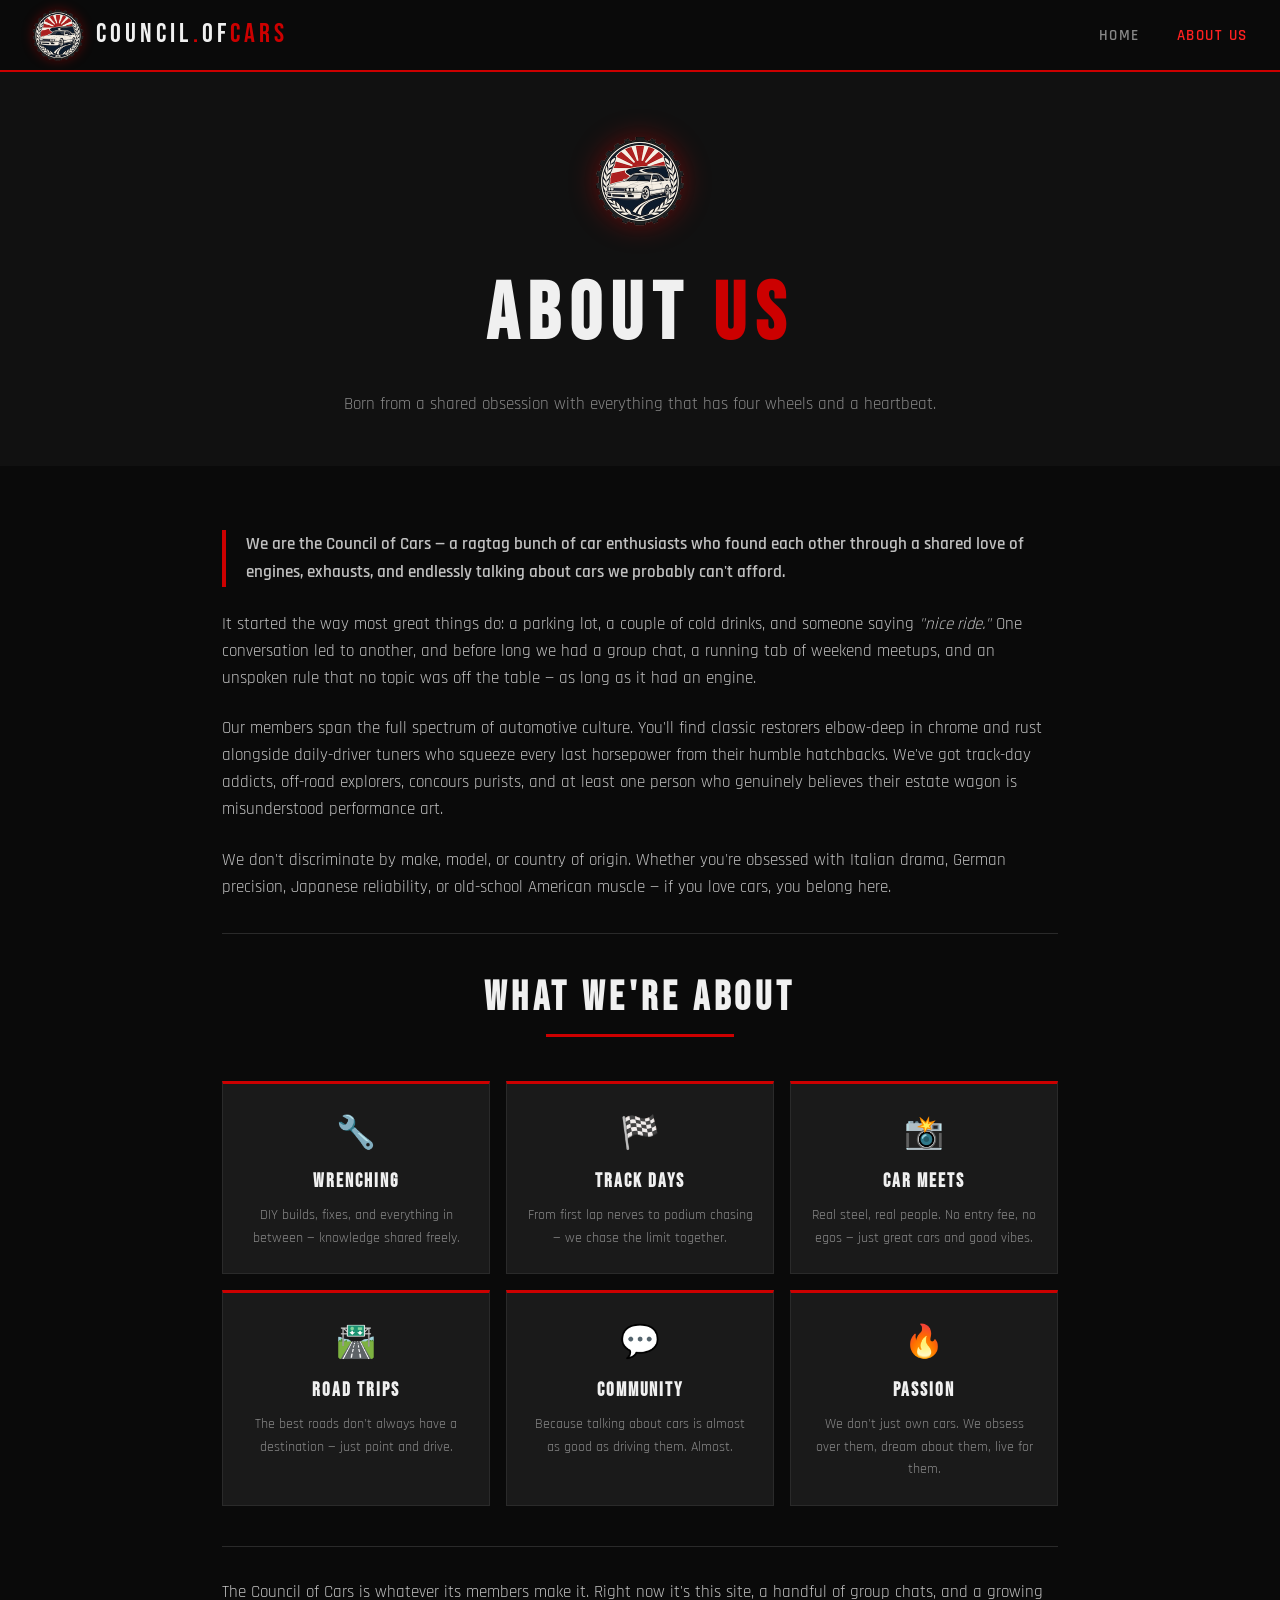
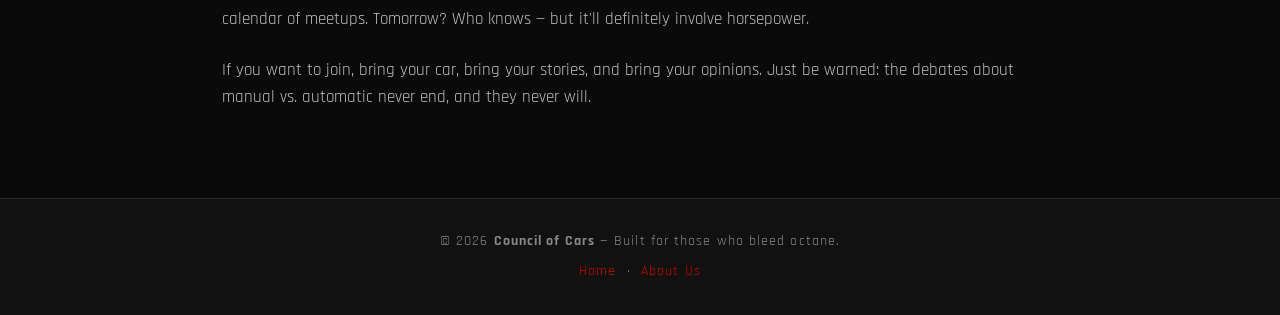
<file: about.html>
<!DOCTYPE html>
<html lang="en">
<head>
  <meta charset="UTF-8" />
  <meta name="viewport" content="width=device-width, initial-scale=1.0" />
  <title>Council of Cars — About Us</title>
  <meta name="description" content="We are the Council of Cars — a collective of petrolheads united by a passion for all things automotive." />
  <link rel="stylesheet" href="style.css" />
</head>
<body>

  <!-- ── HEADER ── -->
  <header>
    <a class="logo" href="index.html">
      <img class="logo-img" src="logo_car.png" alt="Council of Cars logo" />
      <span class="logo-text">Council<span class="dot">.</span>of<span class="red">Cars</span></span>
    </a>
    <nav>
      <a href="index.html">Home</a>
      <a href="about.html" class="active">About Us</a>
    </nav>
  </header>

  <!-- ── ABOUT HERO ── -->
  <section class="about-hero">
    <img class="logo-img-hero" src="logo_car.png" alt="" aria-hidden="true" />
    <h1>About <span>Us</span></h1>
    <p>Born from a shared obsession with everything that has four wheels and a heartbeat.</p>
  </section>

  <!-- ── CONTENT ── -->
  <div class="about-content">

    <p class="about-intro">
      We are the Council of Cars — a ragtag bunch of car enthusiasts who found each other
      through a shared love of engines, exhausts, and endlessly talking about cars we probably
      can't afford.
    </p>

    <p>
      It started the way most great things do: a parking lot, a couple of cold drinks, and someone
      saying <em>"nice ride."</em> One conversation led to another, and before long we had a group
      chat, a running tab of weekend meetups, and an unspoken rule that no topic was off the table
      — as long as it had an engine.
    </p>

    <p>
      Our members span the full spectrum of automotive culture. You'll find classic restorers
      elbow-deep in chrome and rust alongside daily-driver tuners who squeeze every last
      horsepower from their humble hatchbacks. We've got track-day addicts, off-road explorers,
      concours purists, and at least one person who genuinely believes their estate wagon is
      misunderstood performance art.
    </p>

    <p>
      We don't discriminate by make, model, or country of origin. Whether you're obsessed with
      Italian drama, German precision, Japanese reliability, or old-school American muscle — if
      you love cars, you belong here.
    </p>

    <hr class="divider" />

    <!-- VALUES CARDS -->
    <div class="section-header" style="margin-bottom:1.5rem">
      <h2 class="section-title">What We're About</h2>
    </div>

    <div class="values-grid">
      <div class="value-card">
        <div class="icon">🔧</div>
        <h3>Wrenching</h3>
        <p>DIY builds, fixes, and everything in between — knowledge shared freely.</p>
      </div>
      <div class="value-card">
        <div class="icon">🏁</div>
        <h3>Track Days</h3>
        <p>From first lap nerves to podium chasing — we chase the limit together.</p>
      </div>
      <div class="value-card">
        <div class="icon">📸</div>
        <h3>Car Meets</h3>
        <p>Real steel, real people. No entry fee, no egos — just great cars and good vibes.</p>
      </div>
      <div class="value-card">
        <div class="icon">🛣️</div>
        <h3>Road Trips</h3>
        <p>The best roads don't always have a destination — just point and drive.</p>
      </div>
      <div class="value-card">
        <div class="icon">💬</div>
        <h3>Community</h3>
        <p>Because talking about cars is almost as good as driving them. Almost.</p>
      </div>
      <div class="value-card">
        <div class="icon">🔥</div>
        <h3>Passion</h3>
        <p>We don't just own cars. We obsess over them, dream about them, live for them.</p>
      </div>
    </div>

    <hr class="divider" />

    <p>
      The Council of Cars is whatever its members make it. Right now it's this site, a handful
      of group chats, and a growing calendar of meetups. Tomorrow? Who knows — but it'll
      definitely involve horsepower.
    </p>

    <p>
      If you want to join, bring your car, bring your stories, and bring your opinions.
      Just be warned: the debates about manual vs. automatic never end, and they never will.
    </p>

  </div><!-- /about-content -->

  <!-- ── FOOTER ── -->
  <footer>
    <p>© <span id="yr"></span> <strong>Council of Cars</strong> — Built for those who bleed octane.</p>
    <p style="margin-top:0.5rem">
      <a href="index.html">Home</a> &nbsp;·&nbsp; <a href="about.html">About Us</a>
    </p>
  </footer>

  <script>
    document.getElementById('yr').textContent = new Date().getFullYear();
  </script>

</body>
</html>
</file>
<file: style.css>
/* =============================================
   COUNCIL OF CARS — Global Styles
   Black · Red · White
   ============================================= */

@import url('https://fonts.googleapis.com/css2?family=Bebas+Neue&family=Rajdhani:wght@400;600;700&display=swap');

*, *::before, *::after { box-sizing: border-box; margin: 0; padding: 0; }

:root {
  --black:  #0a0a0a;
  --deep:   #111111;
  --panel:  #1a1a1a;
  --red:    #cc0000;
  --red-hot:#ff2020;
  --white:  #f0f0f0;
  --grey:   #888888;
  --border: #2a2a2a;
}

html { scroll-behavior: smooth; }

body {
  background: var(--black);
  color: var(--white);
  font-family: 'Rajdhani', sans-serif;
  font-size: 1.05rem;
  line-height: 1.6;
  min-height: 100vh;
}

/* ── HEADER / NAV ── */
header {
  position: sticky;
  top: 0;
  z-index: 100;
  background: var(--black);
  border-bottom: 2px solid var(--red);
  display: flex;
  align-items: center;
  justify-content: space-between;
  padding: 0 2rem;
  height: 72px;
}

.logo {
  display: flex;
  align-items: center;
  gap: 0.75rem;
  text-decoration: none;
}

.logo-img {
  height: 52px;
  width: 52px;
  object-fit: contain;
  /* PNG is already transparent — looks sharp on black bg */
  filter: drop-shadow(0 0 6px rgba(204,0,0,0.4));
  transition: filter 0.25s, transform 0.25s;
}

.logo:hover .logo-img {
  filter: drop-shadow(0 0 12px rgba(255,32,32,0.7));
  transform: rotate(-5deg) scale(1.05);
}

.logo-text {
  font-family: 'Bebas Neue', sans-serif;
  font-size: 1.7rem;
  letter-spacing: 0.15em;
  color: var(--white);
  line-height: 1;
}

.logo-text .dot { color: var(--red); }
.logo-text .red { color: var(--red); }

nav a {
  color: var(--grey);
  text-decoration: none;
  font-weight: 600;
  font-size: 0.95rem;
  letter-spacing: 0.1em;
  text-transform: uppercase;
  margin-left: 2rem;
  transition: color 0.2s;
}

nav a:hover, nav a.active { color: var(--red-hot); }

/* ── HERO ── */
.hero {
  position: relative;
  background: var(--deep);
  text-align: center;
  padding: 5rem 2rem 4rem;
  overflow: hidden;
}

.hero::before {
  content: '';
  position: absolute;
  inset: 0;
  background: repeating-linear-gradient(
    -45deg,
    transparent,
    transparent 30px,
    rgba(204,0,0,0.04) 30px,
    rgba(204,0,0,0.04) 32px
  );
  pointer-events: none;
}

.hero-logo {
  width: 110px;
  height: 110px;
  object-fit: contain;
  margin-bottom: 1.25rem;
  filter: drop-shadow(0 0 20px rgba(204,0,0,0.5));
  animation: heroSpin 20s linear infinite;
}

@keyframes heroSpin {
  from { transform: rotate(0deg); }
  to   { transform: rotate(360deg); }
}

.hero-eyebrow {
  font-size: 0.85rem;
  letter-spacing: 0.4em;
  text-transform: uppercase;
  color: var(--red);
  margin-bottom: 0.75rem;
}

.hero h1 {
  font-family: 'Bebas Neue', sans-serif;
  font-size: clamp(3rem, 10vw, 7rem);
  letter-spacing: 0.1em;
  line-height: 1;
  color: var(--white);
  text-shadow: 0 0 40px rgba(204,0,0,0.5);
}

.hero h1 span { color: var(--red); }

.hero-sub {
  margin-top: 1rem;
  color: var(--grey);
  font-size: 1.1rem;
  letter-spacing: 0.05em;
}

/* ── SECTION TITLES ── */
.section-title {
  font-family: 'Bebas Neue', sans-serif;
  font-size: 2.5rem;
  letter-spacing: 0.12em;
  color: var(--white);
  position: relative;
  display: inline-block;
  margin-bottom: 0.25rem;
}

.section-title::after {
  content: '';
  display: block;
  height: 3px;
  background: var(--red);
  width: 60%;
  margin-top: 4px;
}

.section-header {
  text-align: center;
  margin-bottom: 2.5rem;
}

.section-header p {
  color: var(--grey);
  margin-top: 0.5rem;
  font-size: 1rem;
  letter-spacing: 0.05em;
}

.section-header .section-title::after {
  margin: 4px auto 0;
}

/* ══════════════════════════════════════════════
   AUTO-SCROLLING INFINITE STRIP
   ══════════════════════════════════════════════ */
.auto-strip-section {
  background: var(--deep);
  border-top: 1px solid var(--border);
  border-bottom: 2px solid var(--red);
  padding: 1.25rem 0;
  overflow: hidden;
  position: relative;
}

/* Left / right fade vignette */
.auto-strip-section::before,
.auto-strip-section::after {
  content: '';
  position: absolute;
  top: 0; bottom: 0;
  width: 80px;
  z-index: 2;
  pointer-events: none;
}
.auto-strip-section::before {
  left: 0;
  background: linear-gradient(to right, var(--deep), transparent);
}
.auto-strip-section::after {
  right: 0;
  background: linear-gradient(to left, var(--deep), transparent);
}

.strip-track {
  display: flex;
  gap: 0.75rem;
  width: max-content;
  animation: stripScroll 35s linear infinite;
}

/* Pause on hover */
.auto-strip-section:hover .strip-track {
  animation-play-state: paused;
}

@keyframes stripScroll {
  from { transform: translateX(0); }
  to   { transform: translateX(-50%); }
}

.strip-item {
  width: 260px;
  height: 170px;
  flex-shrink: 0;
  overflow: hidden;
  border: 1px solid var(--border);
  position: relative;
  cursor: pointer;
  transition: border-color 0.2s;
}

.strip-item:hover { border-color: var(--red); }

.strip-item img {
  width: 100%;
  height: 100%;
  object-fit: cover;
  display: block;
  transition: transform 0.35s;
}

.strip-item:hover img { transform: scale(1.08); }

/* Placeholder in strip */
.strip-item .strip-placeholder {
  width: 100%;
  height: 100%;
  background: linear-gradient(135deg, #1a1a1a 0%, #2a1010 100%);
  display: flex;
  flex-direction: column;
  align-items: center;
  justify-content: center;
  gap: 0.4rem;
  color: var(--grey);
}
.strip-item .strip-placeholder svg { width: 36px; height: 36px; opacity: 0.35; }
.strip-item .strip-placeholder span { font-size: 0.7rem; letter-spacing: 0.15em; opacity: 0.45; text-transform: uppercase; }

/* ══════════════════════════════════════════════
   FULL GRID GALLERY
   ══════════════════════════════════════════════ */
#gallery {
  padding: 4rem 2rem;
  max-width: 1400px;
  margin: 0 auto;
}

.gallery-grid {
  display: grid;
  grid-template-columns: repeat(auto-fill, minmax(260px, 1fr));
  gap: 1rem;
}

.gallery-item {
  position: relative;
  aspect-ratio: 4/3;
  background: var(--panel);
  border: 1px solid var(--border);
  overflow: hidden;
  cursor: pointer;
  transition: transform 0.25s, border-color 0.25s, box-shadow 0.25s;
}

.gallery-item:hover {
  transform: translateY(-5px);
  border-color: var(--red);
  box-shadow: 0 8px 24px rgba(204,0,0,0.25);
}

.gallery-item img {
  width: 100%;
  height: 100%;
  object-fit: cover;
  display: block;
  transition: transform 0.4s;
}

.gallery-item:hover img { transform: scale(1.06); }

.gallery-item .placeholder {
  width: 100%;
  height: 100%;
  display: flex;
  flex-direction: column;
  align-items: center;
  justify-content: center;
  background: linear-gradient(135deg, #1a1a1a 0%, #2a1010 100%);
  color: var(--grey);
  gap: 0.5rem;
}

.gallery-item .placeholder svg {
  width: 48px; height: 48px;
  opacity: 0.4;
}

.gallery-item .placeholder span {
  font-size: 0.8rem;
  letter-spacing: 0.15em;
  text-transform: uppercase;
  opacity: 0.5;
}

.gallery-item .caption {
  position: absolute;
  bottom: 0; left: 0; right: 0;
  padding: 0.6rem 0.85rem;
  background: linear-gradient(transparent, rgba(0,0,0,0.88));
  font-size: 0.85rem;
  font-weight: 600;
  letter-spacing: 0.08em;
  color: var(--white);
  opacity: 0;
  transition: opacity 0.25s;
}

.gallery-item:hover .caption { opacity: 1; }

/* ── LIGHTBOX ── */
#lightbox {
  display: none;
  position: fixed;
  inset: 0;
  background: rgba(0,0,0,0.93);
  z-index: 999;
  align-items: center;
  justify-content: center;
  flex-direction: column;
  padding: 2rem;
}

#lightbox.open { display: flex; }

#lightbox img {
  max-width: 90vw;
  max-height: 80vh;
  border: 2px solid var(--red);
  object-fit: contain;
  box-shadow: 0 0 60px rgba(204,0,0,0.3);
}

#lb-caption {
  margin-top: 0.75rem;
  font-family: 'Bebas Neue', sans-serif;
  font-size: 1.2rem;
  letter-spacing: 0.15em;
  color: var(--grey);
}

#lightbox .lb-close {
  position: absolute;
  top: 1.5rem; right: 2rem;
  font-family: 'Bebas Neue', sans-serif;
  font-size: 2rem;
  color: var(--white);
  cursor: pointer;
  letter-spacing: 0.1em;
  transition: color 0.2s;
}

#lightbox .lb-close:hover { color: var(--red); }

/* Prev / Next arrows */
.lb-arrow {
  position: absolute;
  top: 50%;
  transform: translateY(-50%);
  font-size: 2.5rem;
  color: var(--grey);
  cursor: pointer;
  padding: 0.5rem 1rem;
  transition: color 0.2s;
  user-select: none;
}

.lb-arrow:hover { color: var(--red-hot); }
.lb-prev { left: 1.5rem; }
.lb-next { right: 1.5rem; }

/* ── ABOUT PAGE ── */
.about-hero {
  background: var(--deep);
  text-align: center;
  padding: 4rem 2rem 3rem;
}

.about-hero .logo-img-hero {
  width: 90px;
  height: 90px;
  object-fit: contain;
  margin-bottom: 1rem;
  filter: drop-shadow(0 0 14px rgba(204,0,0,0.45));
}

.about-hero h1 {
  font-family: 'Bebas Neue', sans-serif;
  font-size: clamp(2.5rem, 8vw, 5rem);
  letter-spacing: 0.12em;
  color: var(--white);
}

.about-hero h1 span { color: var(--red); }

.about-hero p {
  color: var(--grey);
  margin-top: 0.75rem;
  font-size: 1.05rem;
}

.about-content {
  max-width: 900px;
  margin: 0 auto;
  padding: 4rem 2rem;
}

.about-intro {
  font-size: 1.25rem;
  font-weight: 600;
  color: var(--white);
  border-left: 4px solid var(--red);
  padding-left: 1.25rem;
  margin-bottom: 2.5rem;
  line-height: 1.7;
}

.about-content p {
  color: #c0c0c0;
  margin-bottom: 1.5rem;
  font-size: 1.05rem;
}

.values-grid {
  display: grid;
  grid-template-columns: repeat(auto-fill, minmax(200px, 1fr));
  gap: 1rem;
  margin: 2.5rem 0;
}

.value-card {
  background: var(--panel);
  border: 1px solid var(--border);
  border-top: 3px solid var(--red);
  padding: 1.5rem 1.25rem;
  text-align: center;
  transition: border-color 0.2s, transform 0.2s;
}

.value-card:hover {
  border-top-color: var(--red-hot);
  transform: translateY(-3px);
}

.value-card .icon { font-size: 2rem; margin-bottom: 0.5rem; }

.value-card h3 {
  font-family: 'Bebas Neue', sans-serif;
  font-size: 1.2rem;
  letter-spacing: 0.1em;
  color: var(--white);
  margin-bottom: 0.4rem;
}

.value-card p {
  font-size: 0.88rem;
  color: var(--grey);
  margin: 0;
}

/* ── FOOTER ── */
footer {
  background: var(--deep);
  border-top: 1px solid var(--border);
  text-align: center;
  padding: 2rem;
  color: var(--grey);
  font-size: 0.85rem;
  letter-spacing: 0.08em;
}

footer a { color: var(--red); text-decoration: none; }
footer a:hover { color: var(--red-hot); }

/* ── UTILITY ── */
.red { color: var(--red); }
.divider { border: none; border-top: 1px solid var(--border); margin: 2rem 0; }

/* ── RESPONSIVE ── */
@media (max-width: 600px) {
  header { padding: 0 1rem; height: 60px; }
  .logo-img { height: 40px; width: 40px; }
  .logo-text { font-size: 1.3rem; }
  nav a { margin-left: 1rem; font-size: 0.82rem; }
  .gallery-grid { grid-template-columns: repeat(auto-fill, minmax(150px, 1fr)); }
  .strip-item { width: 180px; height: 120px; }
}
</file>
